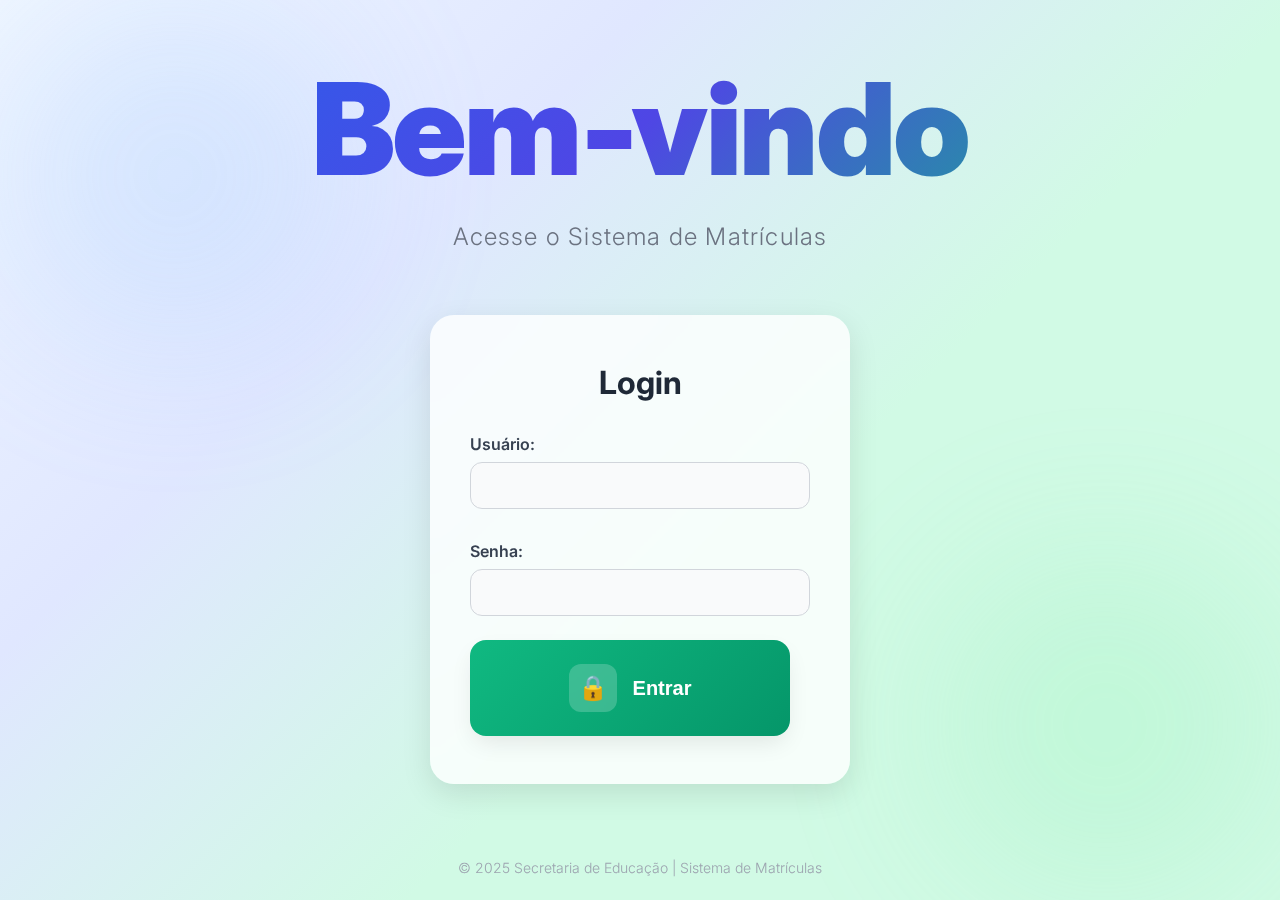
<file: index.html>
<!DOCTYPE html>
<html lang="pt-BR">
  <head>
    <meta charset="UTF-8" />
    <meta name="viewport" content="width=device-width, initial-scale=1.0" />
    <title>Login</title>
    <link rel="stylesheet" href="./styles/style-primePage.css" />
    <link
      href="https://fonts.googleapis.com/css2?family=Inter:wght@300;400;600;800;900&display=swap"
      rel="stylesheet"
    />
  </head>

  <body>
    <!-- Decoração animada de fundo -->
    <div class="bg-decoration bg-decoration-1"></div>
    <div class="bg-decoration bg-decoration-2"></div>

    <div class="container">
      <main class="main-content">
        <div class="content-wrapper">
          <!-- Cabeçalho -->
          <section class="logo-section">
            <h1>Bem-vindo</h1>
            <p class="subtitle">Acesse o Sistema de Matrículas</p>
          </section>

          <!-- Card de Login -->
          <div class="login-card">
            <h2>Login</h2>

            <form method="post" action="./sgc/auth.php" class="form-login">
              <div class="form-group">
                <label for="usuario">Usuário:</label>
                <input type="text" id="usuario" name="usuario" required />
              </div>

              <div class="form-group">
                <label for="senha">Senha:</label>
                <input type="password" id="senha" name="senha" required />
              </div>

              <button type="submit" name="submit" class="btn btn-add">
                <span class="btn-icon">🔒</span>
                <span class="btn-text">Entrar</span>
              </button>

              <div class="error-message" id="errorMessage">
                Usuário ou senha incorretos!
              </div>
            </form>
          </div>
        </div>
      </main>

      <footer>
        <p>© 2025 Secretaria de Educação | Sistema de Matrículas</p>
      </footer>
    </div>

    <script>
      const urlParams = new URLSearchParams(window.location.search);
      const error = urlParams.get("error");

      if (error === "1") {
        document.getElementById("errorMessage").style.display = "block";
      }
    </script>
  </body>
</html>
</file>
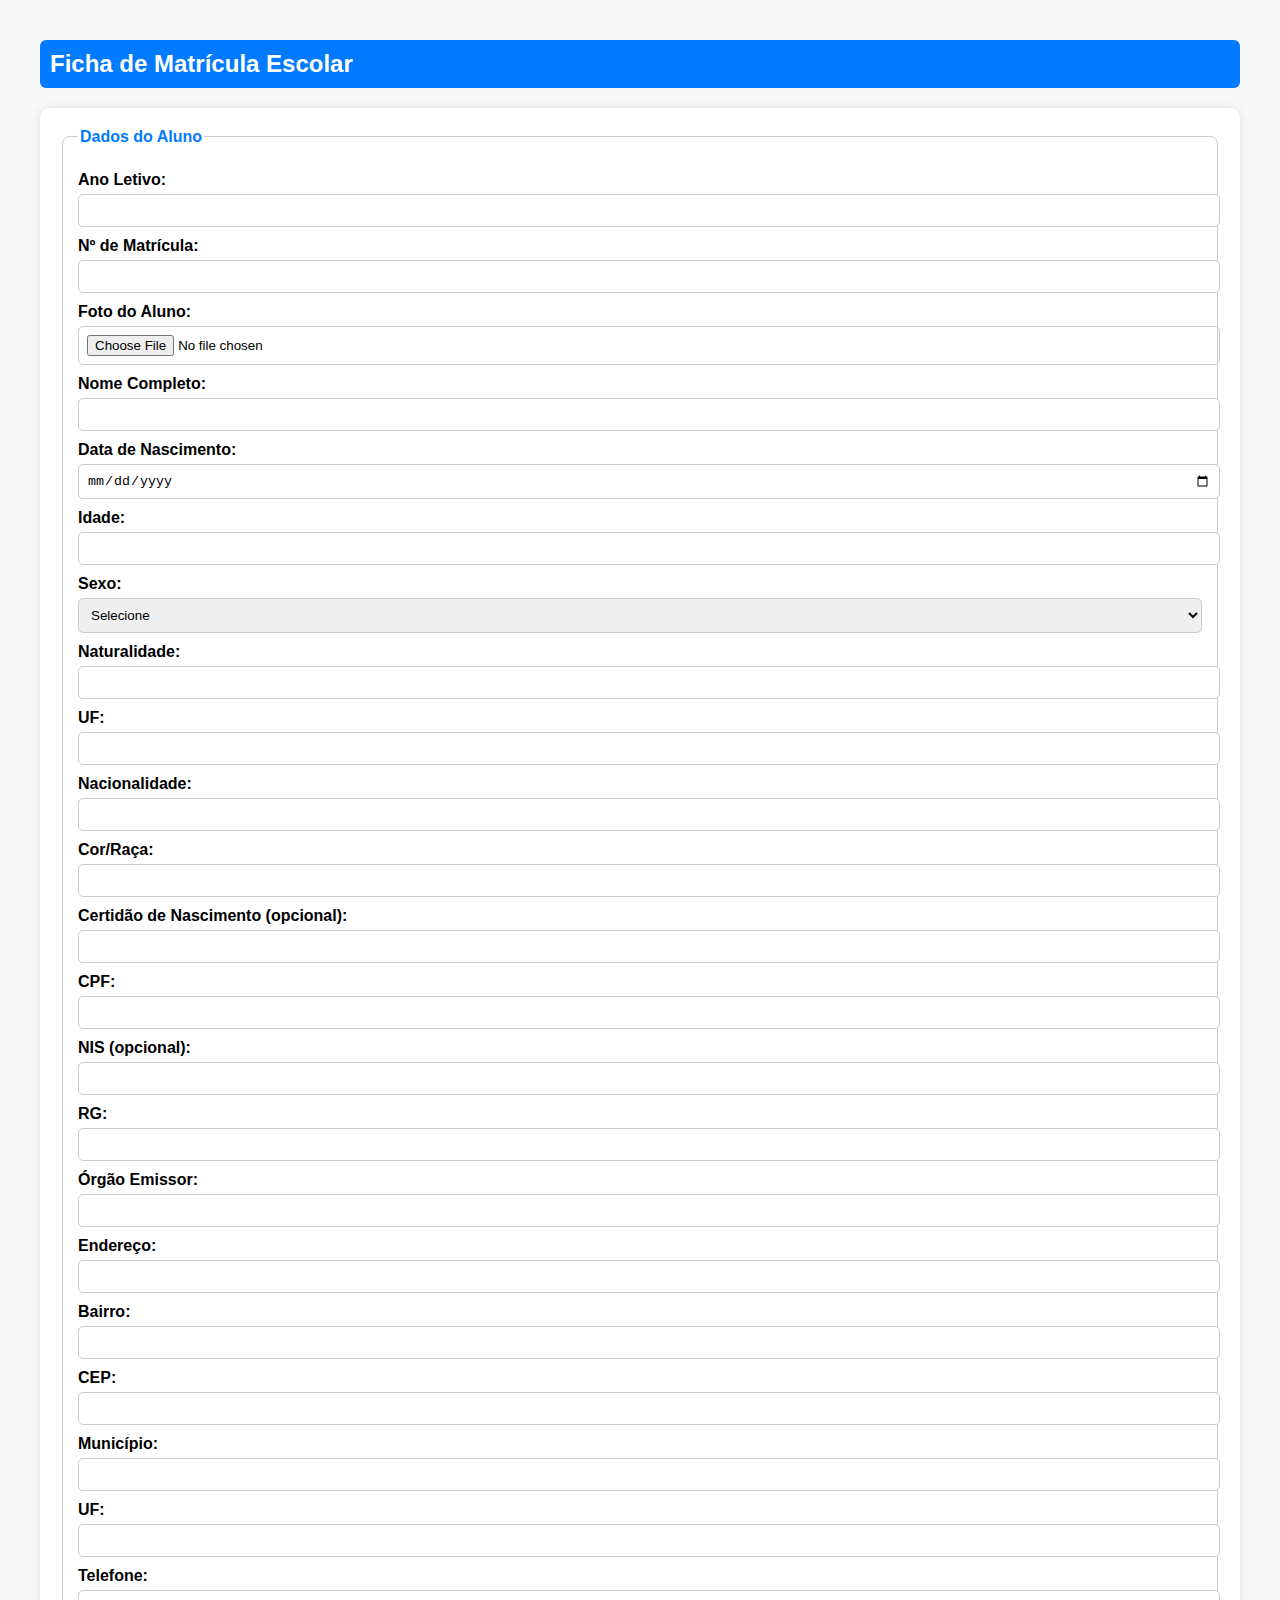
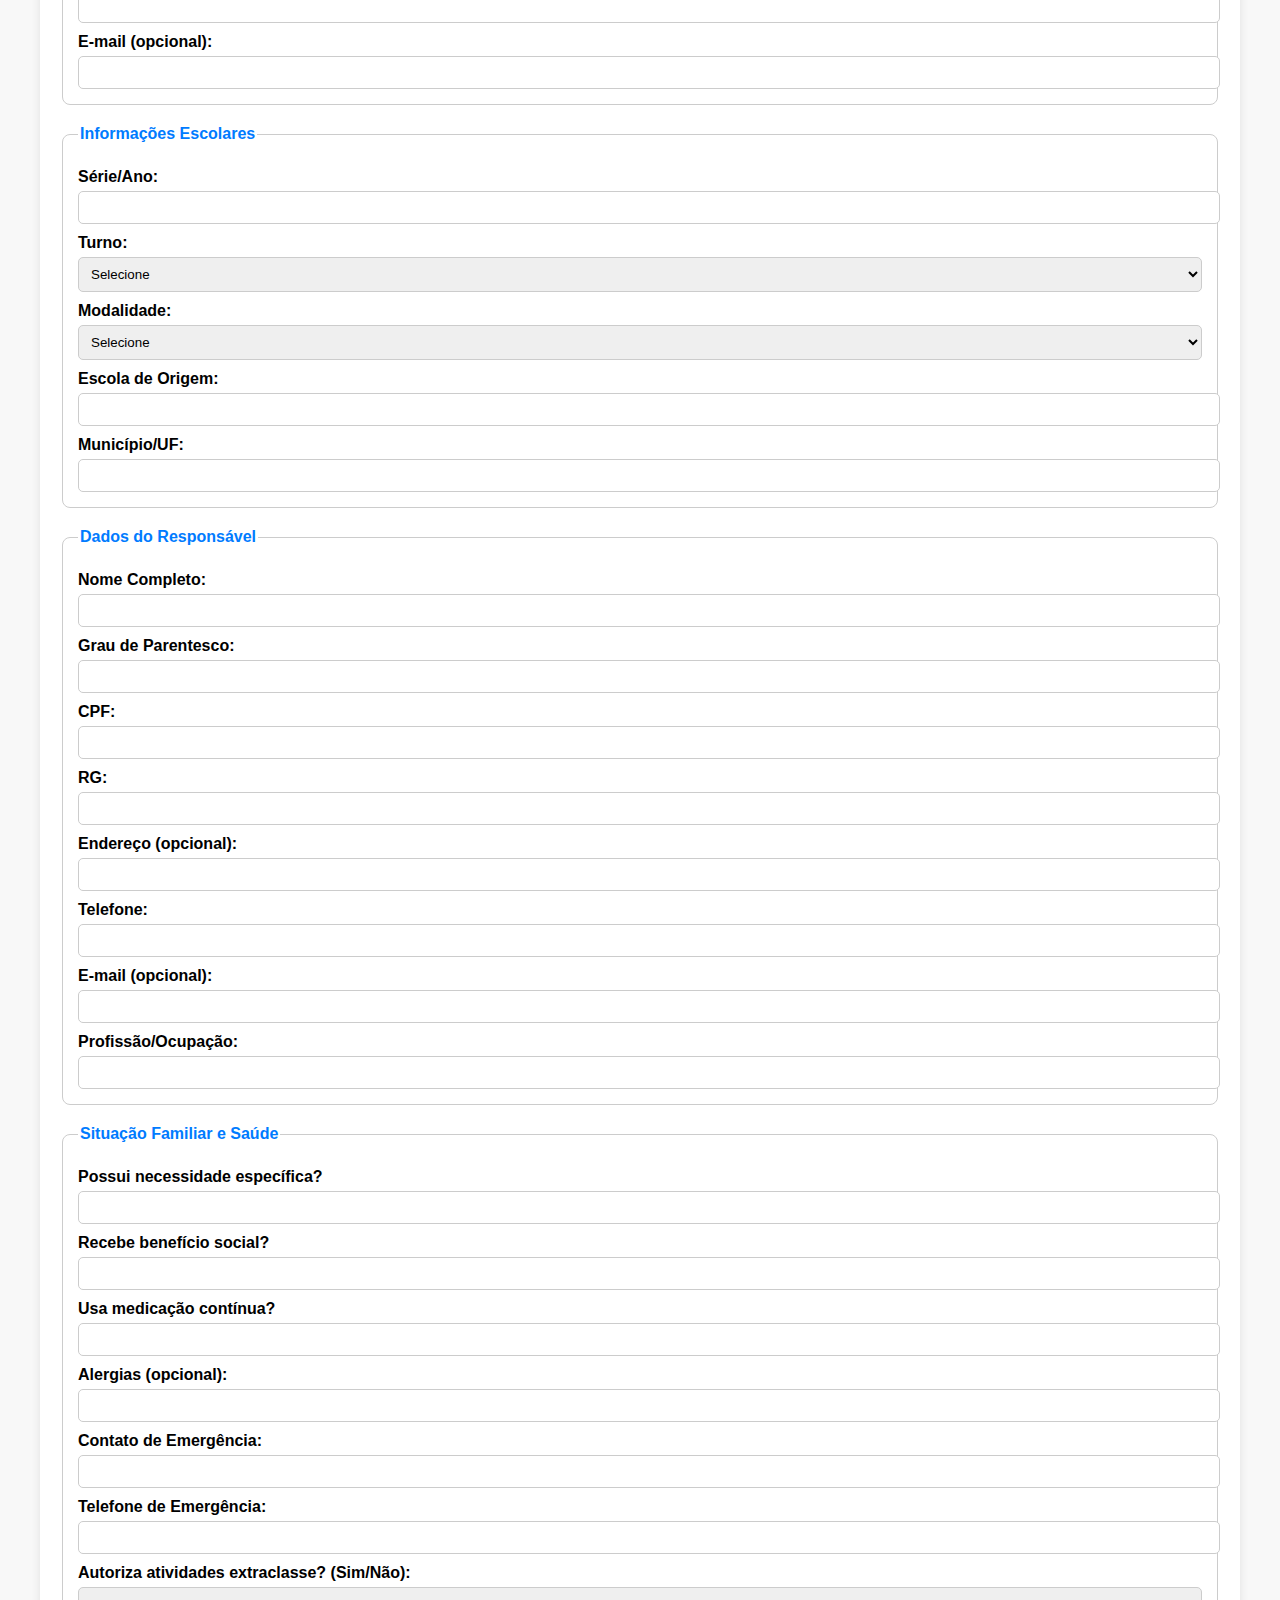
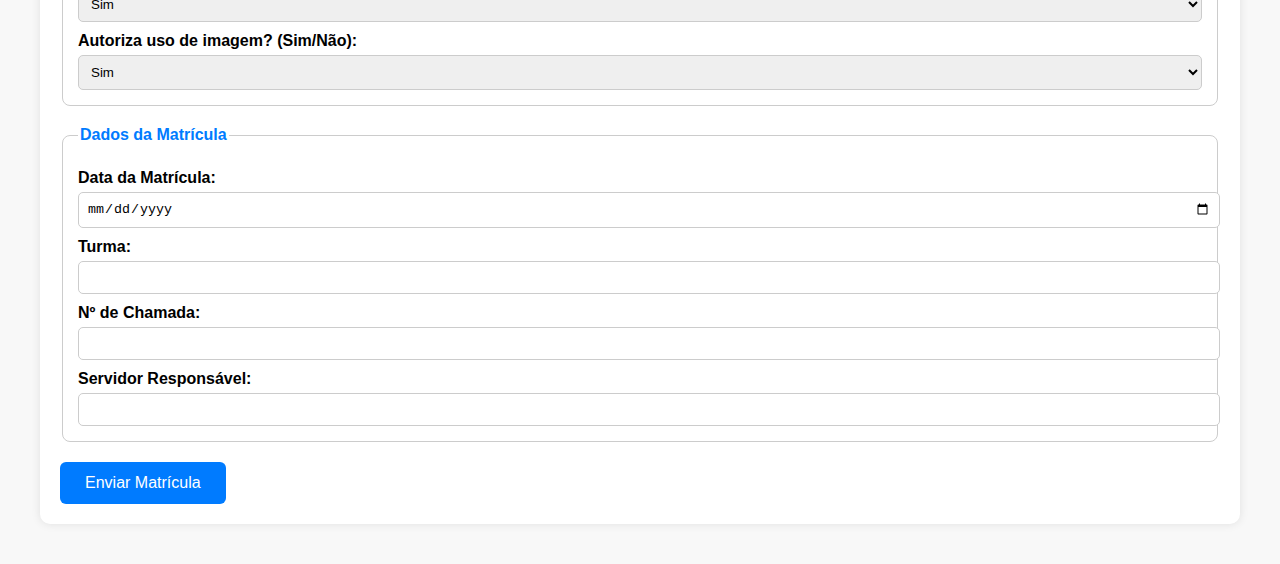
<file: view/form.html>
<!DOCTYPE html>
<html lang="pt-BR">
  <head>
    <meta charset="UTF-8" />
    <meta name="viewport" content="width=device-width, initial-scale=1.0" />
    <title>Ficha de Matrícula Escolar</title>
    <link rel="stylesheet" href="../styles/style-form.css" />
  </head>
  <body>
    <h2>Ficha de Matrícula Escolar</h2>

    <form
      action="../scripts/index.php"
      method="POST"
      enctype="multipart/form-data"
    >
      <!-- DADOS BÁSICOS -->
      <fieldset>
        <legend>Dados do Aluno</legend>

        <label for="ano_letivo">Ano Letivo:</label>
        <input type="text" name="ano_letivo" required />

        <label for="numero_matricula">Nº de Matrícula:</label>
        <input type="text" name="numero_matricula" required />

        <label for="foto_aluno">Foto do Aluno:</label>
        <input type="file" name="foto_aluno" accept="image/*" />

        <label for="nome_completo">Nome Completo:</label>
        <input type="text" name="nome_completo" required />

        <label for="data_nascimento">Data de Nascimento:</label>
        <input type="date" name="data_nascimento" required />

        <label for="idade">Idade:</label>
        <input type="number" name="idade" required />

        <label for="sexo">Sexo:</label>
        <select name="sexo" required>
          <option value="">Selecione</option>
          <option value="M">Masculino</option>
          <option value="F">Feminino</option>
        </select>

        <label for="naturalidade">Naturalidade:</label>
        <input type="text" name="naturalidade" required />

        <label for="uf_naturalidade">UF:</label>
        <input type="text" name="uf_naturalidade" maxlength="2" required />

        <label for="nacionalidade">Nacionalidade:</label>
        <input type="text" name="nacionalidade" required />

        <label for="cor_raca">Cor/Raça:</label>
        <input type="text" name="cor_raca" required />

        <label for="certidao_nascimento"
          >Certidão de Nascimento (opcional):</label
        >
        <input type="text" name="certidao_nascimento" />

        <label for="cpf">CPF:</label>
        <input type="text" name="cpf" required />

        <label for="nis">NIS (opcional):</label>
        <input type="text" name="nis" />

        <label for="rg">RG:</label>
        <input type="text" name="rg" required />

        <label for="orgao_emissor">Órgão Emissor:</label>
        <input type="text" name="orgao_emissor" required />

        <label for="endereco">Endereço:</label>
        <input type="text" name="endereco" required />

        <label for="bairro">Bairro:</label>
        <input type="text" name="bairro" required />

        <label for="cep">CEP:</label>
        <input type="text" name="cep" required />

        <label for="municipio">Município:</label>
        <input type="text" name="municipio" required />

        <label for="uf_endereco">UF:</label>
        <input type="text" name="uf_endereco" maxlength="2" required />

        <label for="telefone">Telefone:</label>
        <input type="text" name="telefone" required />

        <label for="email">E-mail (opcional):</label>
        <input type="email" name="email" />
      </fieldset>

      <!-- ESCOLARIDADE -->
      <fieldset>
        <legend>Informações Escolares</legend>

        <label for="serie_ano">Série/Ano:</label>
        <input type="text" name="serie_ano" required />

        <label for="turno">Turno:</label>
        <select name="turno" required>
          <option value="">Selecione</option>
          <option value="Matutino">Matutino</option>
          <option value="Vespertino">Vespertino</option>
          <option value="Noturno">Noturno</option>
        </select>

        <label for="modalidade">Modalidade:</label>
        <select name="modalidade" required>
          <option value="">Selecione</option>
          <option value="Regular">Regular</option>
          <option value="EJA">EJA</option>
          <option value="Educação Especial">Educação Especial</option>
        </select>

        <label for="escola_origem">Escola de Origem:</label>
        <input type="text" name="escola_origem" required />

        <label for="municipio_uf_origem">Município/UF:</label>
        <input type="text" name="municipio_uf_origem" required />
      </fieldset>

      <!-- RESPONSÁVEL -->
      <fieldset>
        <legend>Dados do Responsável</legend>

        <label for="responsavel_nome">Nome Completo:</label>
        <input type="text" name="responsavel_nome" required />

        <label for="responsavel_grau_parentesco">Grau de Parentesco:</label>
        <input type="text" name="responsavel_grau_parentesco" required />

        <label for="responsavel_cpf">CPF:</label>
        <input type="text" name="responsavel_cpf" required />

        <label for="responsavel_rg">RG:</label>
        <input type="text" name="responsavel_rg" required />

        <label for="responsavel_endereco">Endereço (opcional):</label>
        <input type="text" name="responsavel_endereco" />

        <label for="responsavel_telefone">Telefone:</label>
        <input type="text" name="responsavel_telefone" required />

        <label for="responsavel_email">E-mail (opcional):</label>
        <input type="email" name="responsavel_email" />

        <label for="responsavel_profissao">Profissão/Ocupação:</label>
        <input type="text" name="responsavel_profissao" required />
      </fieldset>

      <!-- SAÚDE E SITUAÇÃO -->
      <fieldset>
        <legend>Situação Familiar e Saúde</legend>

        <label for="necessidade_especifica"
          >Possui necessidade específica?</label
        >
        <input type="text" name="necessidade_especifica" required />

        <label for="beneficio_social">Recebe benefício social?</label>
        <input type="text" name="beneficio_social" required />

        <label for="medicacao_continua">Usa medicação contínua?</label>
        <input type="text" name="medicacao_continua" required />

        <label for="alergias">Alergias (opcional):</label>
        <input type="text" name="alergias" />

        <label for="contato_emergencia">Contato de Emergência:</label>
        <input type="text" name="contato_emergencia" required />

        <label for="telefone_emergencia">Telefone de Emergência:</label>
        <input type="text" name="telefone_emergencia" required />

        <label for="autorizacao_atividades"
          >Autoriza atividades extraclasse? (Sim/Não):</label
        >
        <select name="autorizacao_atividades" required>
          <option value="Sim">Sim</option>
          <option value="Não">Não</option>
        </select>

        <label for="autorizacao_imagem"
          >Autoriza uso de imagem? (Sim/Não):</label
        >
        <select name="autorizacao_imagem" required>
          <option value="Sim">Sim</option>
          <option value="Não">Não</option>
        </select>
      </fieldset>

      <!-- MATRÍCULA -->
      <fieldset>
        <legend>Dados da Matrícula</legend>

        <label for="data_matricula">Data da Matrícula:</label>
        <input type="date" name="data_matricula" required />

        <label for="turma">Turma:</label>
        <input type="text" name="turma" required />

        <label for="numero_chamada">Nº de Chamada:</label>
        <input type="number" name="numero_chamada" required />

        <label for="servidor_responsavel">Servidor Responsável:</label>
        <input type="text" name="servidor_responsavel" required />
      </fieldset>

      <button type="submit">Enviar Matrícula</button>
    </form>
  </body>
</html>
</file>
<file: styles/style-primePage.css>
* {
  margin: 0;
  padding: 0;
  box-sizing: border-box;
}

html,
body {
  height: 100%;
  background: linear-gradient(135deg, #eff6ff 0%, #e0e7ff 30%, #d1fae5 60%);
  overflow-x: hidden;
  overflow-y: auto;
}

body {
  font-family: "Inter", sans-serif;
  background: linear-gradient(135deg, #eff6ff 0%, #e0e7ff 30%, #d1fae5 60%);
  position: relative;
}

/* Elementos decorativos de fundo */
.bg-decoration {
  position: fixed; /* fixo evita "empurrar" o layout */
  border-radius: 50%;
  filter: blur(80px);
  opacity: 0.2;
  animation: pulse 4s ease-in-out infinite;
  pointer-events: none; /* evita interferência com cliques */
  z-index: 0;
}

.bg-decoration-1 {
  top: 0;
  left: 0;
  width: 350px;
  height: 350px;
  background: #93c5fd;
}

.bg-decoration-2 {
  bottom: 0;
  right: 0;
  width: 350px;
  height: 350px;
  background: #86efac;
  animation-delay: 2s;
}

@keyframes pulse {
  0%,
  100% {
    transform: scale(1);
    opacity: 0.2;
  }
  50% {
    transform: scale(1.05); /* valor menor evita "scroll jump" */
    opacity: 0.3;
  }
}

/* Container principal */
.container {
  min-height: 100vh;
  display: flex;
  flex-direction: column;
  position: relative;
  z-index: 10;
}

.main-content {
  flex: 1;
  display: flex;
  align-items: center;
  justify-content: center;
  padding: 3rem 1.5rem;
}

.content-wrapper {
  text-align: center;
  max-width: 1200px;
  width: 100%;
  animation: fadeInUp 0.8s ease-out;
}

@keyframes fadeInUp {
  from {
    opacity: 0;
    transform: translateY(30px);
  }
  to {
    opacity: 1;
    transform: translateY(0);
  }
}

/* Logo e título */
.logo-section {
  margin-bottom: 4rem;
  animation: fadeInScale 0.8s ease-out 0.2s backwards;
}

@keyframes fadeInScale {
  from {
    opacity: 0;
    transform: scale(0.9);
  }
  to {
    opacity: 1;
    transform: scale(1);
  }
}

h1 {
  font-size: 6rem;
  font-weight: 900;
  letter-spacing: -0.02em;
  margin-bottom: 1rem;
  background: linear-gradient(135deg, #2563eb 0%, #4f46e5 50%, #10b981 100%);
  -webkit-background-clip: text;
  -webkit-text-fill-color: transparent;
  background-clip: text;
}

.subtitle {
  font-size: 1.25rem;
  color: #6b7280;
  font-weight: 300;
  letter-spacing: 0.05em;
}

/* Botões */
.buttons-container {
  display: flex;
  flex-direction: column;
  justify-content: center;
  gap: 1.5rem;
  align-items: center;
}

.btn {
  width: 100%;
  max-width: 320px;
  padding: 1.5rem 2.5rem;
  border: none;
  border-radius: 1rem;
  font-size: 1.25rem;
  font-weight: 600;
  cursor: pointer;
  display: flex;
  align-items: center;
  justify-content: center;
  gap: 1rem;
  position: relative;
  overflow: hidden;
  transition: all 0.3s ease;
  box-shadow: 0 10px 25px -5px rgba(0, 0, 0, 0.1);
}

.btn-icon {
  width: 48px;
  height: 48px;
  border-radius: 12px;
  display: flex;
  align-items: center;
  justify-content: center;
  font-size: 1.5rem;
  color: white;
  transition: transform 0.3s ease;
}

.btn-view {
  background: white;
  color: #1f2937;
  animation: slideInLeft 0.6s ease-out 0.4s backwards;
}

@keyframes slideInLeft {
  from {
    opacity: 0;
    transform: translateX(-30px);
  }
  to {
    opacity: 1;
    transform: translateX(0);
  }
}

.btn-view .btn-icon {
  background: linear-gradient(135deg, #3b82f6 0%, #6366f1 100%);
  color: white;
}

.btn-view:hover {
  transform: translateY(-4px) scale(1.05);
  box-shadow: 0 20px 40px -10px rgba(59, 130, 246, 0.3);
}

.btn-view:hover .btn-text {
  color: #2563eb;
}

.btn-view:hover .btn-icon {
  transform: rotate(6deg);
}

.btn-add {
  background: linear-gradient(135deg, #10b981 0%, #059669 100%);
  color: white;
  animation: slideInRight 0.6s ease-out 0.5s backwards;
}

@keyframes slideInRight {
  from {
    opacity: 0;
    transform: translateX(30px);
  }
  to {
    opacity: 1;
    transform: translateX(0);
  }
}

.btn-add .btn-icon {
  background: rgba(255, 255, 255, 0.2);
  backdrop-filter: blur(10px);
}

.btn-add:hover {
  transform: translateY(-4px) scale(1.05);
  box-shadow: 0 20px 40px -10px rgba(16, 185, 129, 0.4);
}

.btn-add:hover .btn-icon {
  transform: rotate(90deg);
}

/* Efeito de brilho */
.btn::before {
  content: "";
  position: absolute;
  top: 0;
  left: -100%;
  width: 100%;
  height: 100%;
  background: linear-gradient(
    90deg,
    transparent,
    rgba(255, 255, 255, 0.3),
    transparent
  );
  transition: left 0.5s ease;
}

.btn:hover::before {
  left: 100%;
}

/* Features */
.features {
  display: grid;
  grid-template-columns: repeat(auto-fit, minmax(250px, 1fr));
  gap: 2rem;
  animation: fadeIn 0.6s ease-out 0.8s backwards;
}

@keyframes fadeIn {
  from {
    opacity: 0;
  }
  to {
    opacity: 1;
  }
}

.feature-card {
  padding: 2rem;
  border-radius: 1rem;
  background: rgba(255, 255, 255, 0.6);
  backdrop-filter: blur(10px);
  transition: transform 0.3s ease;
}

.feature-card:hover {
  transform: translateY(-5px);
}

/* Footer */
footer {
  padding: 1.5rem;
  text-align: center;
  position: relative;
  z-index: 10;
}

footer p {
  font-size: 0.875rem;
  color: #9ca3af;
  font-weight: 300;
}

/* Responsividade */
@media (min-width: 768px) {
  h1 {
    font-size: 8rem;
  }
  .subtitle {
    font-size: 1.5rem;
  }
  .buttons-container {
    flex-direction: row;
  }
}

@media (max-width: 640px) {
  h1 {
    font-size: 3.5rem;
  }
  .subtitle {
    font-size: 1rem;
  }
  .btn {
    font-size: 1.125rem;
    padding: 1.25rem 2rem;
  }
}

/* Estilos específicos do login */
.login-card {
  background: rgba(255, 255, 255, 0.8);
  padding: 3rem 2.5rem;
  border-radius: 1.5rem;
  box-shadow: 0 10px 30px rgba(0, 0, 0, 0.1);
  backdrop-filter: blur(12px);
  max-width: 420px;
  margin: 0 auto;
  animation: fadeInUp 0.8s ease-out;
}

.login-card h2 {
  font-size: 2rem;
  color: #1f2937;
  margin-bottom: 1.5rem;
  font-weight: 700;
}

.form-group {
  display: flex;
  flex-direction: column;
  margin-bottom: 1.5rem;
  text-align: left;
}

.form-group label {
  font-weight: 600;
  color: #374151;
  margin-bottom: 0.5rem;
}

.form-group input {
  padding: 0.85rem 1rem;
  border-radius: 0.75rem;
  border: 1px solid #d1d5db;
  background-color: #f9fafb;
  transition: all 0.2s ease;
  font-size: 1rem;
}

.form-group input:focus {
  border-color: #3b82f6;
  outline: none;
  background: white;
  box-shadow: 0 0 0 3px rgba(59, 130, 246, 0.2);
}

.btn {
  width: 100%;
  margin-top: 0.5rem;
}

.error-message {
  display: none;
  margin-top: 1.5rem;
  color: #ef4444;
  background: rgba(254, 226, 226, 0.7);
  padding: 0.75rem;
  border-radius: 0.75rem;
  font-weight: 500;
  text-align: center;
  animation: fadeIn 0.5s ease-out;
}

@media (max-width: 640px) {
  .login-card {
    padding: 2rem;
  }
}

/* Ajustes específicos do formulário */
form.formulario {
  background: rgba(255, 255, 255, 0.75);
  padding: 3rem;
  border-radius: 1.5rem;
  box-shadow: 0 10px 30px rgba(0, 0, 0, 0.1);
  backdrop-filter: blur(12px);
  max-width: 900px;
  margin: 0 auto;
  text-align: left;
}

fieldset {
  border: none;
  margin-bottom: 2rem;
}

legend {
  font-size: 1.5rem;
  font-weight: 700;
  color: #1f2937;
  margin-bottom: 1rem;
}

.form-grid {
  display: grid;
  grid-template-columns: 1fr 1fr;
  gap: 1rem 2rem;
}

label {
  font-weight: 500;
  color: #374151;
  margin-top: 0.5rem;
}

input,
select {
  width: 100%;
  padding: 0.75rem 1rem;
  border: 1px solid #d1d5db;
  border-radius: 0.75rem;
  background: #f9fafb;
  transition: all 0.2s ease;
}

input:focus,
select:focus {
  border-color: #3b82f6;
  outline: none;
  background: white;
  box-shadow: 0 0 0 3px rgba(59, 130, 246, 0.2);
}

@media (max-width: 768px) {
  .form-grid {
    grid-template-columns: 1fr;
  }

  form.formulario {
    padding: 2rem;
  }
}

a {
  text-decoration: none;
}

.link-back-form {
  display: flex;
  align-items: center;
  justify-content: center;
}
.link-back {
  width: auto !important;
  padding: 0.5rem 1rem !important;
  border-radius: 0.5rem !important;
}

.btn-submit {
  width: auto !important;
  max-width: 320px !important;
  padding: 0.5rem 1rem 0.5rem 0.5rem !important;
  border: none;
  border-radius: 1rem;
  font-size: 1.25rem;
  font-weight: 600;
  cursor: pointer;
  display: flex;
  align-items: center;
  justify-content: center;
  gap: 1rem;
  position: relative;
  overflow: hidden;
  transition: all 0.3s ease;
  box-shadow: 0 10px 25px -5px rgba(0, 0, 0, 0.1);
}
</file>
<file: styles/style-form.css>
body {
  font-family: Arial, sans-serif;
  margin: 40px;
  background-color: #f8f8f8;
}
h2 {
  background-color: #007bff;
  color: white;
  padding: 10px;
  border-radius: 6px;
}
form {
  background: white;
  padding: 20px;
  border-radius: 10px;
  box-shadow: 0 0 10px rgba(0, 0, 0, 0.1);
}
fieldset {
  margin-bottom: 20px;
  border: 1px solid #ccc;
  border-radius: 8px;
  padding: 15px;
}
legend {
  font-weight: bold;
  color: #007bff;
}
label {
  display: block;
  margin-top: 10px;
  font-weight: bold;
}
input,
select,
textarea {
  width: 100%;
  padding: 8px;
  margin-top: 5px;
  border: 1px solid #ccc;
  border-radius: 5px;
}
button {
  background-color: #007bff;
  color: white;
  border: none;
  padding: 12px 25px;
  border-radius: 6px;
  cursor: pointer;
  font-size: 16px;
}
button:hover {
  background-color: #0056b3;
}
</file>
